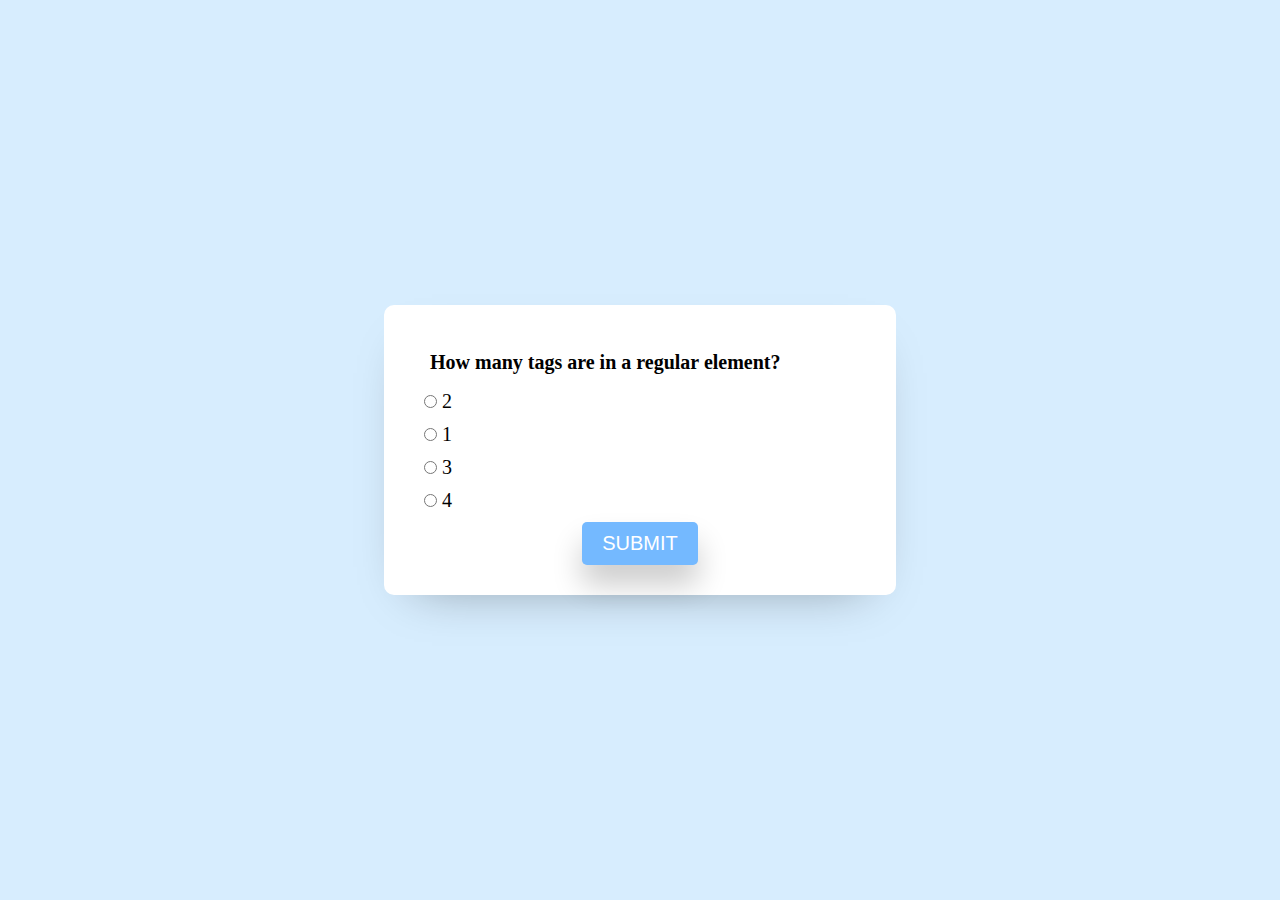
<file: game2/index.html>
<!DOCTYPE html>
<html lang="en">
<head>
    <meta charset="UTF-8">
    <meta http-equiv="X-UA-Compatible" content="IE=edge">
    <meta name="viewport" content="width=device-width, initial-scale=1.0">
    <link rel="stylesheet" href="style.css">
    <title>Quiz game</title>
</head>
<body>
       <div class="main-div">
        <div class="inner-div">
            <h2 class="question"> Question Come here</h2>
            <ul>
                <li>
                    <input type="radio" name="answer" id="ans1" class="answer">
                    <label for="ans1" id="option1" >Anser</label>
                </li>
                <li>
                    <input type="radio" name="answer" id="ans2" class="answer">
                    <label for="ans2" id="option2">Anerse</label>
                </li>
                <li>
                    <input type="radio" name="answer" id="ans3" class="answer">
                    <label for="ans3" id="option3">Aner</label>
                </li>
                <li>
                    <input type="radio" name="answer" id="ans4" class="answer">
                    <label for="ans4" id="option4">Aner</label>
                </li>
            </ul>
            <button id="submit">Submit</button>
            
          
        </div>
        <div id="showscore" class="scorearea"></div>
       </div>
       <script src="script.js"></script>
</body>
</html>
</file>
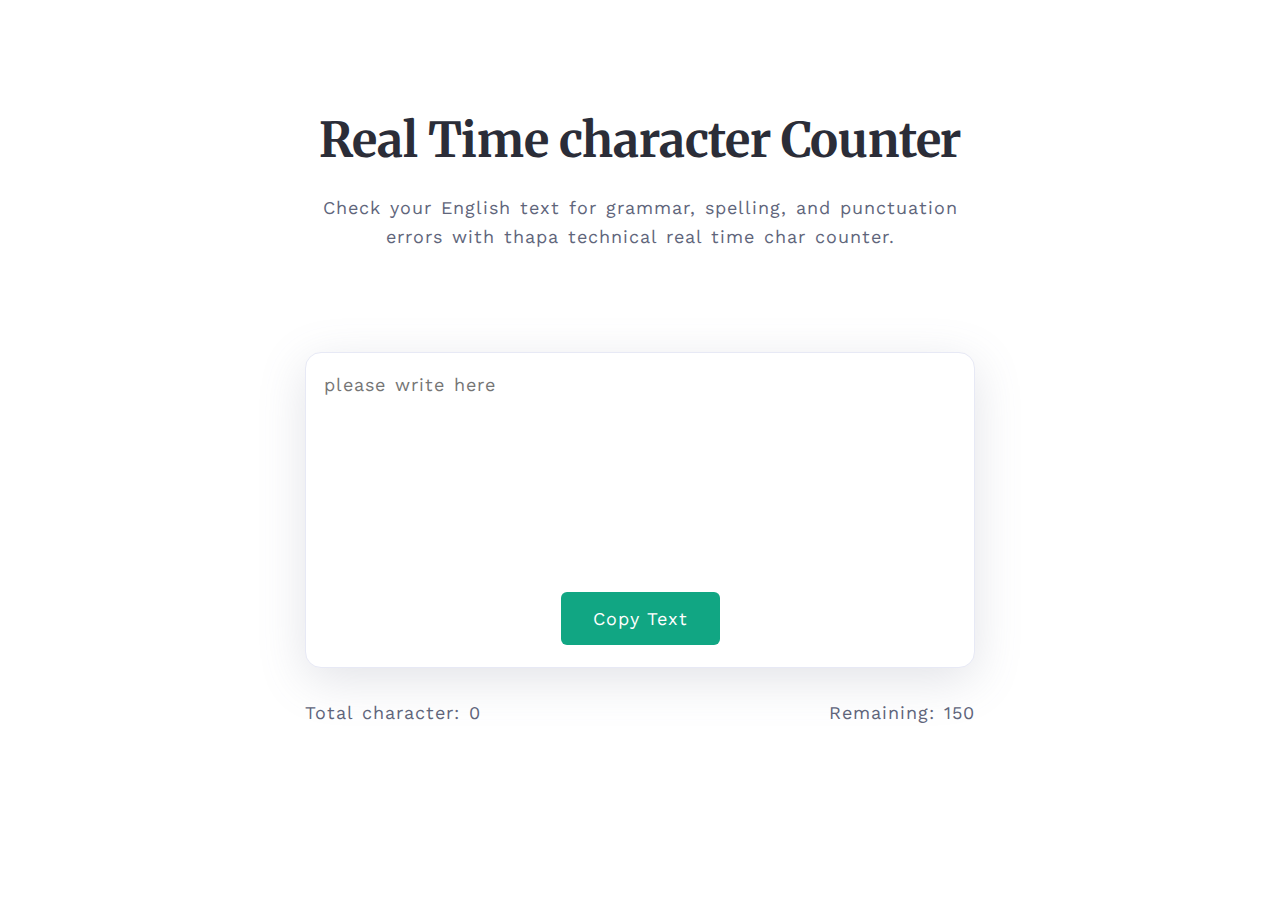
<file: js3/index.html>
<!DOCTYPE html>
<html lang="en">
  <head>
    <meta charset="UTF-8" />
    <meta http-equiv="X-UA-Compatible" content="IE=edge" />
    <meta name="viewport" content="width=device-width, initial-scale=1.0" />
    <link rel="stylesheet" href="style.css" />
    <title>Document</title>
  </head>
  <body>
    <div class="main-container">
      <div class="container">
        <h2>Real Time character Counter</h2>
        <p>
          Check your English text for grammar, spelling, and punctuation errors
          with thapa technical real time char counter.
        </p>

        <textarea
          id="textarea"
          class="textarea"
          placeholder="please write here"
          maxlength="150"
        ></textarea>

        <button onclick="copyText()">Copy Text</button>

        <div class="counter-container">
          <p>Total character: <span id="total-conter"> 0</span></p>
          <p>
            Remaining:
            <span class="remaining-counter" id="remaining-counter">150</span>
          </p>
        </div>
       
      </div>
    </div>
   
    <script src="index.js"></script>
  </body>
</html>
</file>
<file: game2/style.css>
*{
    margin: 0;
    padding: 0;
    box-sizing: border-box;
}
html{
    font-size: 65.8%;
}

 .main-div{
    width: 100vw;
    height: 100vh;
    display: grid;
    place-items: center;
    background-color: hsl(206, 96%, 92%);
 }
 .inner-div {
    width: 40vw;
    height: auto;
    background-color: #fff;
    padding: 30px 30px;
    border-radius: 10px;
    box-shadow: 0 20px 50px -30px rgba(0, 0, 0, 0.4);
 }

 .inner-div h2{
    font-size: 20px;
    font-weight: 600;
    margin: 16px;
 }
 .inner-div li{
    font-size: 20px;
    margin: 10px;
    list-style: none;
   
 }
 input{
    cursor: pointer;
 }
 #submit , .btn{
    cursor: pointer;
   font-size: 20px;
   outline: none;
   margin-top: 30px;
   padding: 10px 20px ;
   font-weight: 400;
   display: block;
   margin: auto;
   border: none;
   text-transform: uppercase;
   color: #fff;
background-color: #74b9ff;
border-radius: 5px;
box-shadow: 0 20px 30px rgba(0, 0, 0, 0.2);

 }
 #submit:hover{
    background-color: thistle;

 }



 #showscore{
    box-shadow: 0 20px 10px  rgba(0, 0, 0, 0.2);
    background-color: #dfe6e9;
    margin-top: 30px;
    padding: 30px 40px;
    height: auto;
    display: "none";
 }
 
.scorearea{
    display: none;
}

 h3{
font-size: 30px;
margin-bottom: 20px;
 }

 #showscore .btn{
    background-color: #454545;
    outline: none;
    box-shadow: 0 20px 30px rgba(0, 0, 0, 0.2);
    border-radius: 5px;
    font-size: 20px;
    padding: 10px 20px;

 }
 #showscore .btn:hover{
    background-color: #676767;
  
 }
</file>
<file: js3/style.css>
@import url("https://fonts.googleapis.com/css2?family=Inter&family=Lato&family=Libre+Baskerville&family=Merriweather:wght@700&family=Work+Sans&display=swap");

* {
  margin: 0;
  padding: 0;
  box-sizing: border-box;
  font-family: "Work Sans", sans-serif;
}

html {
  color: rgb(96 101 123);
}

body {
  /* height: 100vh; */
  display: flex;
  justify-content: center;
  align-items: center;
  align-self: center;
  background: rgb(255 255 255);
}

.container {
  padding: 30px;
  margin-top: 80px;
}

h2 {
  color: rgb(43 45 56);
  text-align: center;
  font-size: 48px;
  letter-spacing: -0.2px;
  font-family: "Libre Baskerville", serif;
  font-family: "Merriweather", serif;
}

p {
  max-width: 670px;
  text-align: center;
  margin-top: 24px;
  margin-bottom: 100px;
  font-size: 18px;
  letter-spacing: 1px;
  word-spacing: 2px;
  line-height: 1.6;
}

textarea {
  width: 100%;
  height: 316px;
  padding: 18px;
  position: relative;
  resize: none;
  box-shadow: 0 12px 48px 0px rgb(109 117 141 / 20%);
  background: rgb(255 255 255);
  border: 1px solid rgb(231 233 245);
  border-radius: 16px;
  font-size: 18px;
  letter-spacing: 1px;
  word-spacing: 2px;
  line-height: 1.6;
  /* position: absolute; */
}

textarea:focus {
  border: 0.3px solid rgb(43, 45, 56, 0.3);
  outline: none;
}

button {
  /* position: absolute; */
  background: rgb(17 166 131);
  color: rgb(255 255 255);
  border-radius: 6px;
  padding: 16px 32px;
  border: none;
  font-size: 18px;
  letter-spacing: 1px;
  margin: auto;
  display: flex;
  position: relative;
  margin-top: -80px;
  cursor: pointer;
}

button:focus,
button:hover {
  background: rgb(42, 201, 164);
  box-shadow: 0 5px 30px 0 rgba(0, 0, 0, 0.1);
}

.counter-container {
  margin-top: 30px;
  display: flex;
  justify-content: space-between;
}

@media screen and (max-width: 768px) {
  .container {
    margin-top: 20px;
  }

  h2 {
    font-size: 28px;
  }

  p {
    font-size: 16px;
    word-spacing: normal;
    margin-bottom: 40px;
    margin-top: 15px;
  }

  textarea {
    font-size: 16px;
    word-spacing: normal;
  }

  button {
    padding: 12px 28px;
    font-size: 16px;
    margin-top: -70px;
  }

  .counter-container {
    flex-direction: column;
  }

  .counter-container p:first-child {
    margin-bottom: 0;
  }
}
</file>
